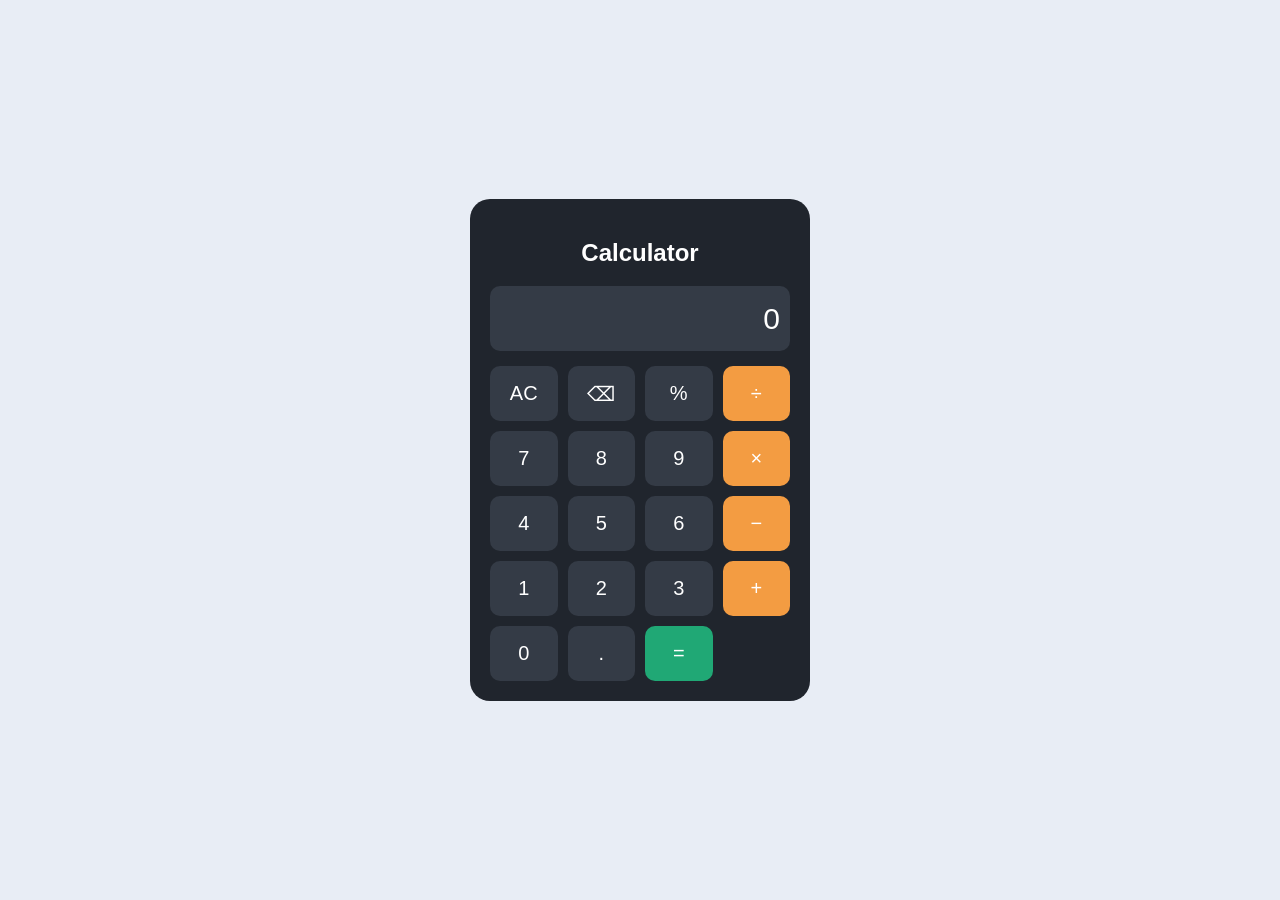
<file: index.html>
<!DOCTYPE html>
<html>
<head>
    <title>Simple Calculator</title>
    <link rel="stylesheet" href="style.css">
</head>
<body>

    <div class="calculator">
        <h2>Calculator</h2>

        <input type="text" id="display" value="0" readonly>

        <div class="buttons">
            <button onclick="clearDisplay()">AC</button>
            <button onclick="backspace()">⌫</button>
            <button onclick="chooseOperator('%')">%</button>
            <button class="operator" onclick="chooseOperator('/')">÷</button>

            <button onclick="appendNumber('7')">7</button>
            <button onclick="appendNumber('8')">8</button>
            <button onclick="appendNumber('9')">9</button>
            <button class="operator" onclick="chooseOperator('*')">×</button>

            <button onclick="appendNumber('4')">4</button>
            <button onclick="appendNumber('5')">5</button>
            <button onclick="appendNumber('6')">6</button>
            <button class="operator" onclick="chooseOperator('-')">−</button>

            <button onclick="appendNumber('1')">1</button>
            <button onclick="appendNumber('2')">2</button>
            <button onclick="appendNumber('3')">3</button>
            <button class="operator" onclick="chooseOperator('+')">+</button>

            <button onclick="appendNumber('0')">0</button>
            <button onclick="appendNumber('.')">.</button>
            <button class="equal" onclick="calculate()">=</button>
        </div>
    </div>
    <script src="script.js"></script>
</body>
</html>
</file>
<file: style.css>
body {
    background-color: #e8edf5;
    font-family: Arial, sans-serif;
    display: flex;
    justify-content: center;
    align-items: center;
    min-height: 100vh;
    margin: 0;
}

.calculator {
    background-color: #20252d;
    padding: 20px;
    border-radius: 20px;
    width: 300px;
}

h2 {
    color: white;
    text-align: center;
}

#display {
    width: 100%;
    box-sizing: border-box;
    height: 65px;
    font-size: 30px;
    text-align: right;
    padding: 10px;
    margin-bottom: 15px;
    border: none;
    border-radius: 10px;
    background-color: #343b46;
    color: white;
}

.buttons {
    display: grid;
    grid-template-columns: repeat(4, 1fr);
    gap: 10px;
}

button {
    height: 55px;
    border: none;
    border-radius: 10px;
    font-size: 20px;
    background-color: #343b46;
    color: white;
    cursor: pointer;
}

button:hover {
    background-color: #505b6b;
}

.operator {
    background-color: #f39c42;
}

.equal {
    background-color: #20a875;
}
</file>
